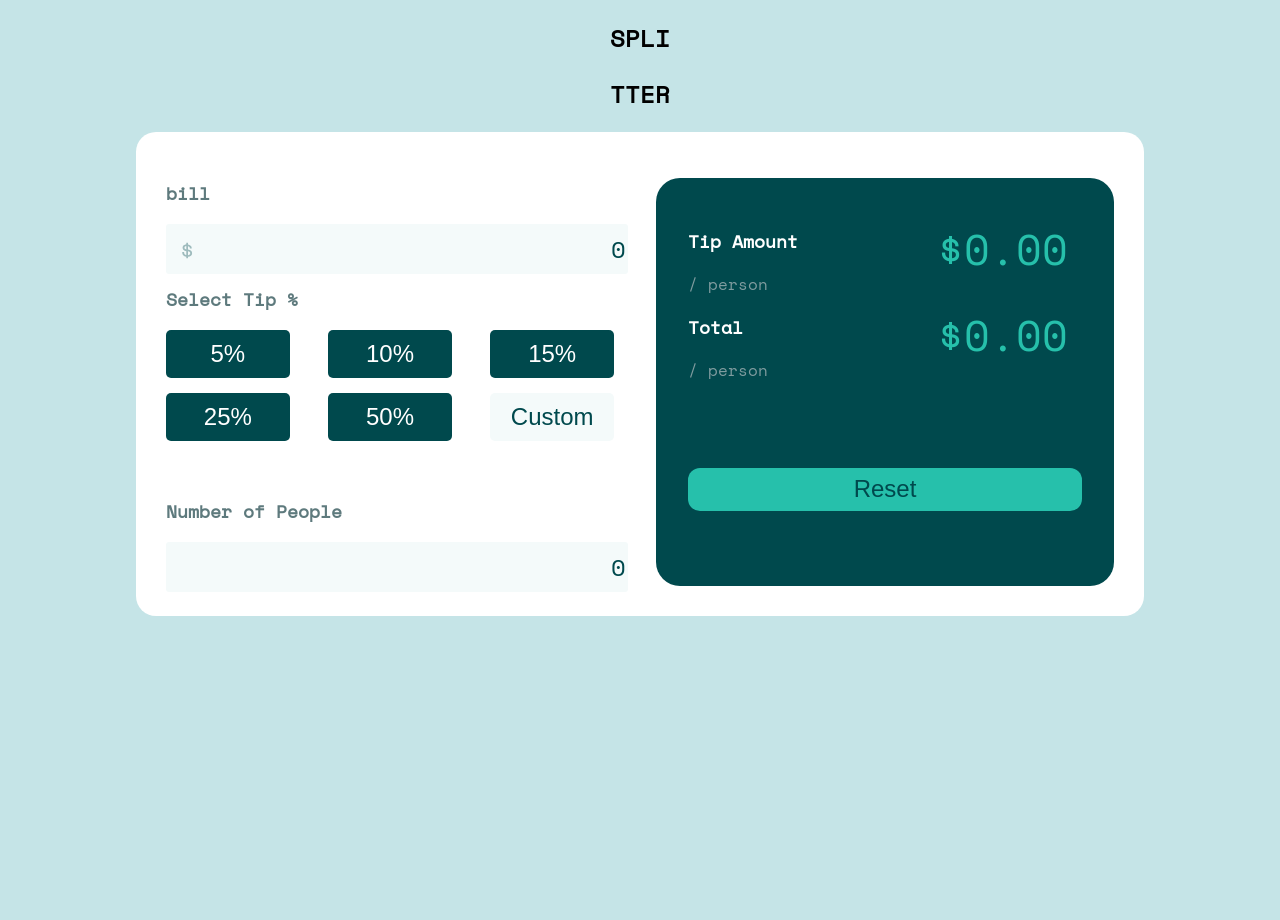
<file: index.html>
<!DOCTYPE html>
<html>
    <head>
        <title> tip calculator</title>
        <meta charset="utf-8" content = "width=device-width,initial-scale=1" name="viewport">
        <link rel = "stylesheet" href="index.css">
    </head>

    <body>
            <h2 class="top">SPLI</h2>
            <h2 class="top">TTER</h2> 
            <div class="main-content">
                <div class="bill">
                    <h3>bill</h3>
                    <img class="dollar-icon" src="images/icon-dollar.svg"></img>
                    <input class="bill-input" id="bill-input" onclick="setZero('bill-input')" oninput="billModified()">
                    </input>
                </div>
                <div class="selections">
                    <h3>Select Tip %</h3>
                    <div class="button-group">
                        <button class="normal-button" id="5%" type="button" onclick="buttonModified('5%')">5%</button>
                        <button class="normal-button" id="10%" type="button" onclick="buttonModified('10%')">10%</button>
                        <button class="normal-button" id="15%" type="button" onclick="buttonModified('15%')">15%</button>
                        <button class="normal-button" id="25%" type="button" onclick="buttonModified('25%')">25%</button>
                        <button class="normal-button" id="50%" type="button" onclick="buttonModified('50%')">50%</button>
                        <button class="custom-button" id="custom" type="button" onclick="changetoInput()">Custom
                        </button>
                        <input class="custom-input" id="custom-input" oninput="customInput()"></input>
                    </div>
                </div>
                <div class="people-number">
                    <h3>Number of People</h3>
                    <div class="alert"> Can't be Zero</div>
                    <img class="people-icon" src="images/icon-person.svg"></img>
                    <input id="people-num" onclick="setZero('people-num')" oninput="NumPeopleModified()"></input>
                </div>
    
                <div class="results">
                    <div class="titles" id="tipAmount">
                        <h3>Tip Amount</h3>
                        <div class="per-person">/ person</div>
                    </div>
                    <div class="final" id="Tip">
                        <div class="final-sum" id="tip">
                        </div>
                    </div>
                    <div class="titles" id="totalAmount">
                        <h3>Total</h3>
                        <div class="per-person">/ person</div>
                    </div>
                    <div class="final" id="Tot">
                        <div class="final-sum" id="total">
                        </div>
                    </div>
                    
                    <button type="button" class="reset" onclick="reset()">Reset</button>
                </div>
            </div>
        
        
        <script>
            var bill,percentage,numPeople;
            bill = 0.00;
            percentage = 0.00;
            numPeople = 0.00;
            let arr = document.getElementsByTagName("button");
            var currentPercent = null;
            for(let item of arr){
                if(item.className!='reset' && item.id!='custom'){
                    item.addEventListener("click",()=>{
                    item.style.backgroundColor = 'hsl(172, 67%, 45%)';
                    item.style.color = "hsl(183, 100%, 15%)";
                    if(currentPercent){
                        currentPercent.style.backgroundColor = 'hsl(183, 100%, 15%)';
                        currentPercent.style.color = 'white';
                    }
                     currentPercent = item;
                 });
                }
                
            }
            document.getElementById('bill-input').value = '0';
            document.getElementById('people-num').value = '0';
            refresh();
            
            function setZero(id){
                document.getElementById(id).value="";
            }

            function showAlert(){
                document.getElementsByClassName('alert')[0].style.display = 'block';
                document.getElementById('people-num').style.borderColor = 'red';
            }

            function billModified(){
                let input = document.getElementById('bill-input').value;
                bill = input;
                console.log(bill);
                refresh();
            }

            function buttonModified(str){
                let percent = Number(str.split("%")[0]);
                percentage = percent;
                refresh();
            }

            function changetoInput(){
                document.getElementById('custom').style.display = 'none';
                document.getElementById('custom-input').style.display = 'block';
                refresh();
            }

            function customInput(){
                percentage = document.getElementById('custom-input').value;
                refresh();
            }

            function NumPeopleModified(){
                numPeople = document.getElementById('people-num').value;
                if(numPeople=='0'){
                    showAlert();
                }else{
                    refresh();
                }
            }
            var finalTip,finalSum;
            function refresh(){
                document.getElementsByClassName('alert')[0].style.display = 'none';
                document.getElementById('people-num').style.borderColor = 'hsl(172, 67%, 45%)';
                if(bill==0.00&&numPeople==0.00&&percentage==0.00){
                    finalTip = 0.00;
                    finalSum = 0.00;
                }else{
                    finalTip = bill/numPeople*percentage/100;
                    finalSum = bill/numPeople+finalTip;
                }
                if(!isNaN(finalTip)&&!isNaN(finalSum)&&finalTip!=Infinity&&finalSum!=Infinity && !isNaN(numPeople) &&numPeople!=Infinity)
                {
                    let tip = document.getElementById('tip');
                    
                    let total = document.getElementById('total');
                   
                    if(tip.childNodes.length>1&&total.childNodes.length>1){
                        tip.lastChild.remove();
                        total.lastChild.remove();
                    }
                    let tipNode = document.createTextNode(("$"+finalTip.toFixed(2)).toString());
                    tip.appendChild(tipNode);
                    let totalNode = document.createTextNode(("$"+finalSum.toFixed(2)).toString());
                    total.appendChild(totalNode);
                    
                }
                
            }
            function reset(){
                document.getElementsByClassName('alert')[0].style.display = 'none';
                bill = 0;
                percentage = 0;
                numPeople = 0;
                document.getElementById('bill-input').value = '0';
                document.getElementById('people-num').value = '0';
                document.getElementById('custom-input').style.display = 'none';
                document.getElementById('custom').style.backgroundColor='hsl(189, 41%, 97%)';
                document.getElementById('custom').style.color = 'hsl(183, 100%, 15%)'
                document.getElementById('custom-input').value = '';
                document.getElementById('custom').style.display = "block";
                let tipNode = document.getElementById('tip').lastChild;
                let totalNode = document.getElementById('total').lastChild;
                document.getElementById('tip').replaceChild(document.createTextNode('$0.00'),tipNode);
                document.getElementById('total').replaceChild(document.createTextNode('$0.00'),totalNode);
                
                if(currentPercent&&currentPercent.id!="custom"){
                        currentPercent.style.backgroundColor = 'hsl(183, 100%, 15%)';
                        currentPercent.style.color = 'white';
                    }
            }
        </script>
    </body>
</html>
</file>
<file: index.css>
@font-face{
    font-family:regular;
    src:url(Space_Mono/SpaceMono-Regular.ttf);
}

html, body{
    min-height:100%;
    height:100%;
}

body{
    background-color:hsl(185, 41%, 84%);
    font-family:regular;
}

h3{
    color:hsl(186, 14%, 43%);
}

h3{
    font-size:18px;
}

button{
    font-size:24px;
    background-color:hsl(183, 100%, 15%);
    border:none;
    margin-bottom:10px;
    color:white;
    border-radius:5px;
}

button:hover{
    cursor:pointer;
}

input{
    font-family:regular;
    text-align:right;
    font-size:24px;
    background-color:hsl(189, 41%, 97%);
    border-radius:3px;
    border:none;
    direction:rtl;
    outline: none;
    color:hsl(183, 100%, 15%);
    height:2em;
}

input:focus{
    border:1px solid hsl(172, 67%, 45%);
    height:2em;
}



.button-group{
    display:flex;
    flex-wrap:wrap;
    height:60%;
}



#custom{
    background-color:hsl(189, 41%, 97%);
    color:hsl(183, 100%, 15%);
}

.bill{
    position:relative;
}

.dollar-icon{
    position:absolute;
    left:1em;
    top:5em;
    bottom:0;
    z-index:5000;
}

.people-number{
    position:relative;
    width:100%;
}

.alert{
    display:none;
    color:red;
    position:absolute;
    top:2em;
    right:2em;
}
.people-icon{
    position:absolute;
    left:1em;
    top:5em;
}

.custom-input{
    display:none;
    width:27%;
    height:2em;
    margin-right:10px;
    
}

.top{
    text-align:center;
}

.main-content{
    background-color:white;
    border-radius:20px;
    padding:30px;
}

.bill{
    grid-area:bill;
}

.selections{
    grid-area:selections;
}

.people-number{
    grid-area:people-number;
}

.results{
    grid-area:results;
    background-color: hsl(183, 100%, 15%);
    padding:2em;
    border-radius:1.5em;
    display:grid;
    grid-template-areas:"tip tipres"
                        "total totalres"
                        ".     ."
                        "reset reset";
                        
    grid-template-rows:repeat(4,1fr);
}

.results h3{
    color:white;
}

#tipAmount{
    grid-area:tip;
}

#totalAmount{
    grid-area:total;
}

#Tip{
    grid-area:tipres;
    position:relative;
}

#Tot{
    grid-area:totalres;
    position:relative;
}


.final-sum{
    color:hsl(172, 67%, 45%);
    position:absolute;
    top:10%;
    bottom:10%;
    right:10%;
    font-size:42px;
}
.reset{
    grid-area:reset;
    color:hsl(183, 100%, 15%);
    background-color:hsl(172, 67%, 45%);
    text-align:center;
    height:50%;
    border-radius:0.5em;
    padding-top:0.25em;
    padding-bottom:0.25em;

}

.per-person{
    color:hsl(184, 14%, 56%)
}


@media screen and (min-width:0px){
    .main-content{
        margin:auto;
        width:80%;
        display:grid;
        justify-content: center;
        grid-template-rows:repeat(8,1fr);
        grid-template-columns:repeat(1,1fr);
        grid-template-areas:"bill"
                            "selections"
                            "selections"
                            "people-number"
                            "results"
                            "results"
                            "results"
                            "results";
        justify-content: center;
        grid-column-gap:2em;
    }

    .bill-input{
        position:absolute;
        width:100%;
    }
    .button-group{
        padding:0;
        justify-content:space-between;
        margin:0;
    }
    .button-group button{
        width:45%;
       
        height:2em;
    }
    .results{
        width:calc(100%-60px);
        margin-top:1em;
    }
    .people-number input{
        width:100%;
        position:absolute;
    }
}

@media screen and (min-width:1080px){
    .main-content{
        overflow:hidden;
        width:75%;
        margin:auto;
        display:grid;
        grid-template-columns:repeat(2,1fr);
        grid-template-rows:repeat(4,1fr);
        grid-template-areas: "bill            results"          
                             "selections      results"
                             "selections      results"
                             "people-number   results";
        grid-column-gap:2em;
                            
    }

    .button-group button{
        width:27%;
        margin-right:10px;
        height:2em;
    }

}
</file>
